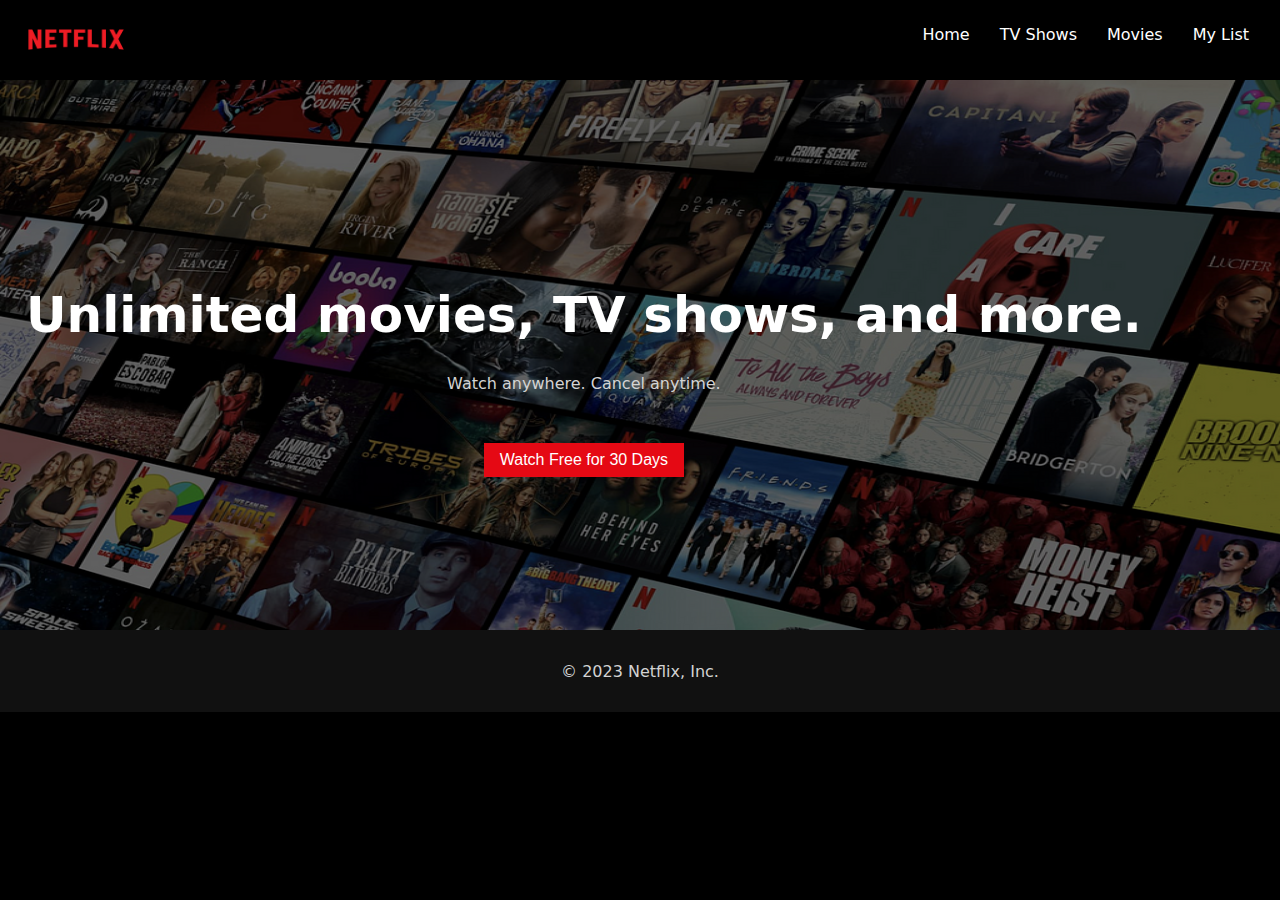
<file: Task2/index.html>
<!DOCTYPE html>
<html lang="en">
<head>
    <meta charset="UTF-8">
    <meta name="viewport" content="width=device-width, initial-scale=1.0">
     <link rel="stylesheet" href="style.css">
    <title>simple netflix homepage website</title>
</head>
<body>
   <header>
        <div class="logo">
           <img src="logo.png" alt="">
        </div>
        <nav>
            <ul>
                <li><a href="#">Home</a></li>
                <li><a href="#">TV Shows</a></li>
                <li><a href="#">Movies</a></li>
                <li><a href="#">My List</a></li>
            </ul>
        </nav>
   </header>
   <section class="main">
   
    <div class="content">
        <h1>Unlimited movies, TV shows, and more.</h1>
        <p>Watch anywhere. Cancel anytime.</p>
        <button>Watch Free for 30 Days</button>
    </div>
    <img src="back.png" alt="">
   </section>
   <footer>
    <p>&copy; 2023 Netflix, Inc.</p>
   </footer>
</body>
</html>
</file>
<file: Task2/style.css>
*{
    padding: 0px;
    margin: 0px;
}
body{   
    font-family:system-ui, -apple-system, BlinkMacSystemFont, 'Segoe UI', Roboto, Oxygen, Ubuntu, Cantarell, 'Open Sans', 'Helvetica Neue', sans-serif;
    padding: 0px;
    margin: 0px 0px;
    scroll-behavior: smooth;
    background-color: black;
}
.logo{
    padding: 0px;
    margin: 0px;
}
.logo img{
   
    height: 26px;
    width: 120px;
   
}
header{
    padding: 25px 16px;
    display: flex;
    justify-content: space-between;
}
ul{
    list-style-type: none;
    display: flex;
    justify-content: space-evenly;
}
ul li a{
    text-decoration: none;
    color: white;
    padding: 0px 15px;
}
.main{
    position: relative;
}
.main img{
    width: 100%;
    height: 550px;
    display: flex;
       opacity: 0.5;
}
p{
    font-size: 16px;
    margin: 30px 0px;
    color: lightgray;
    
}
.content{
    z-index: 1;
   margin: 190px 0px 0px 0px;
    position: absolute;
    margin-left: 10px;
      text-align: center;
      color: #fff;
       padding: 1rem;
       font-size: 25px;
      
}
button {
    background: #e50914;
    color: #fff;
    padding: 0.5rem 1rem;
    border: none;
    cursor: pointer;
    font-size: 1rem;
    margin-top: 20px;
}

button:hover {
    background: #ff3c1f;
}
a:hover{
    color: #ff3c1f;
}
footer {
    background: #111;
    color: #fff;
    text-align: center;
    padding: 0.1rem;
}
</file>
